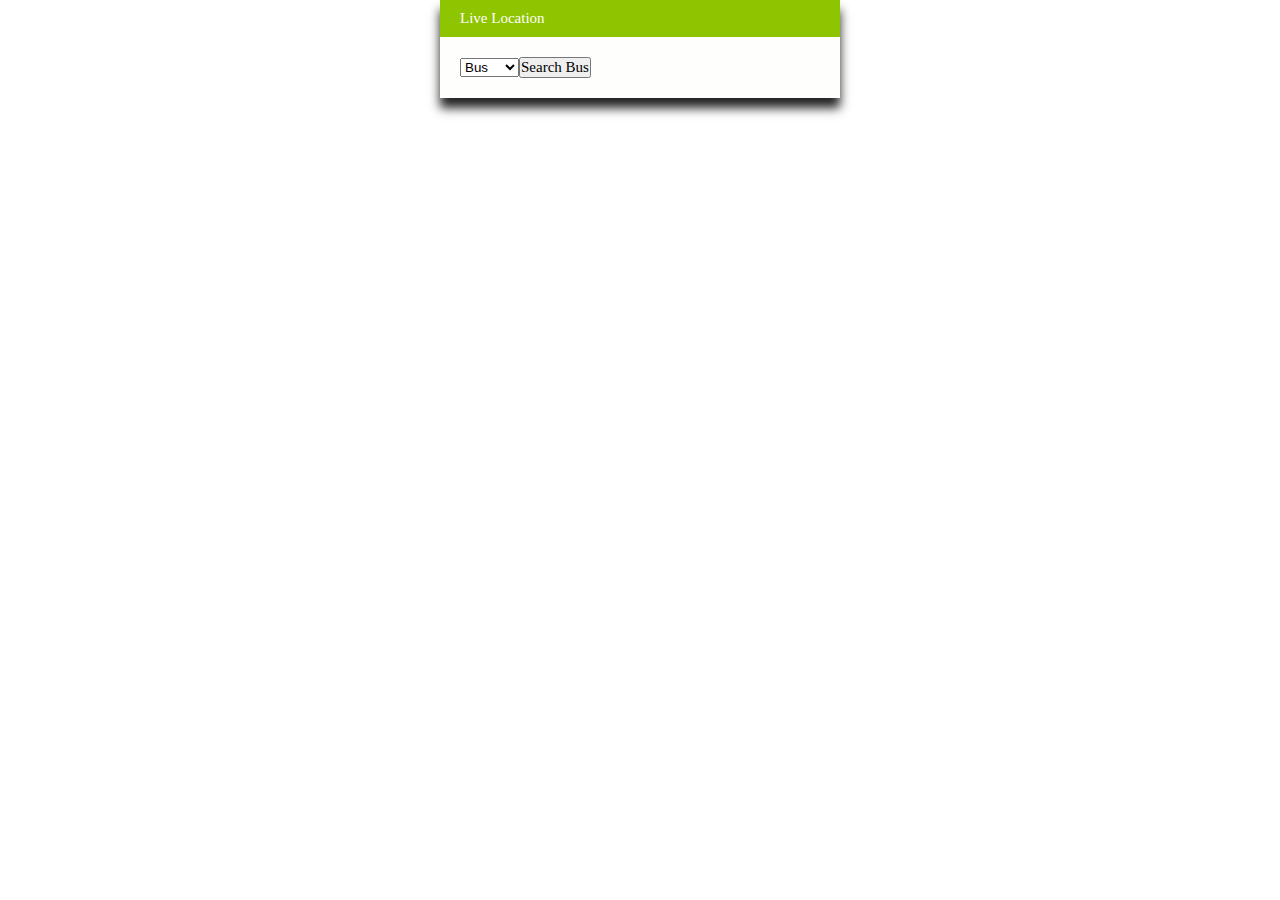
<file: p1.html>
<!DOCTYPE html>
<html>
<head>
<link rel="stylesheet"
href="style.css">
<body> 
  <div class="simpleLogin">
    <form>
      <legend >Live Location</legend>
      <fieldset>
        <select name="language" id="language">
        <option value="javascript" disabled>Bus A</option>
        <option value="python">Bus B</option>
        <option value="c++">Bus C</option>
        <option value = "Bus" selected>Bus</option>
        <input id="submit" type="submit" value="Search Bus">
      </fieldset>
    </form>
  </div> 
</body>
</file>
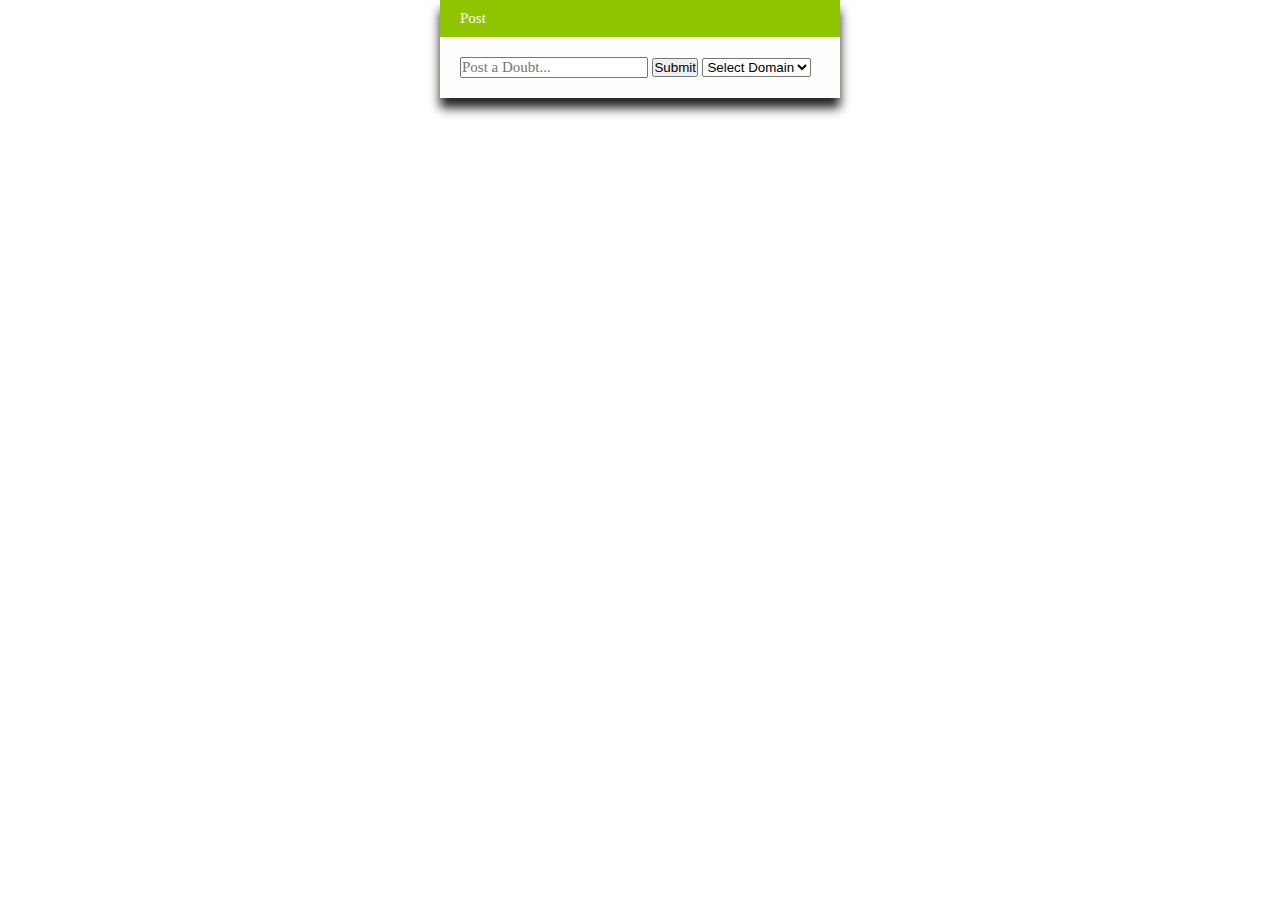
<file: p2.html>
<!DOCTYPE html>
<html>
<head>
<link rel="stylesheet"
href="style.css">

<div class="simpleLogin">
  <form>
    <legend>Post</legend>
    <fieldset>
      <form id="form"> 
     <input type="search" id="query" name="q" placeholder="Post a Doubt...">
     <button>Submit</button>
     </form>
      <select name="Select Domain" id="Select Domain">
      <option value="VLSI" disabled>VLSI</option>
      <option value="python">DICD</option>
      <option value="c++">SS</option>
      <option value = "Domain" selected>Select Domain</option>
    </fieldset>
  </form>
</div>
</file>
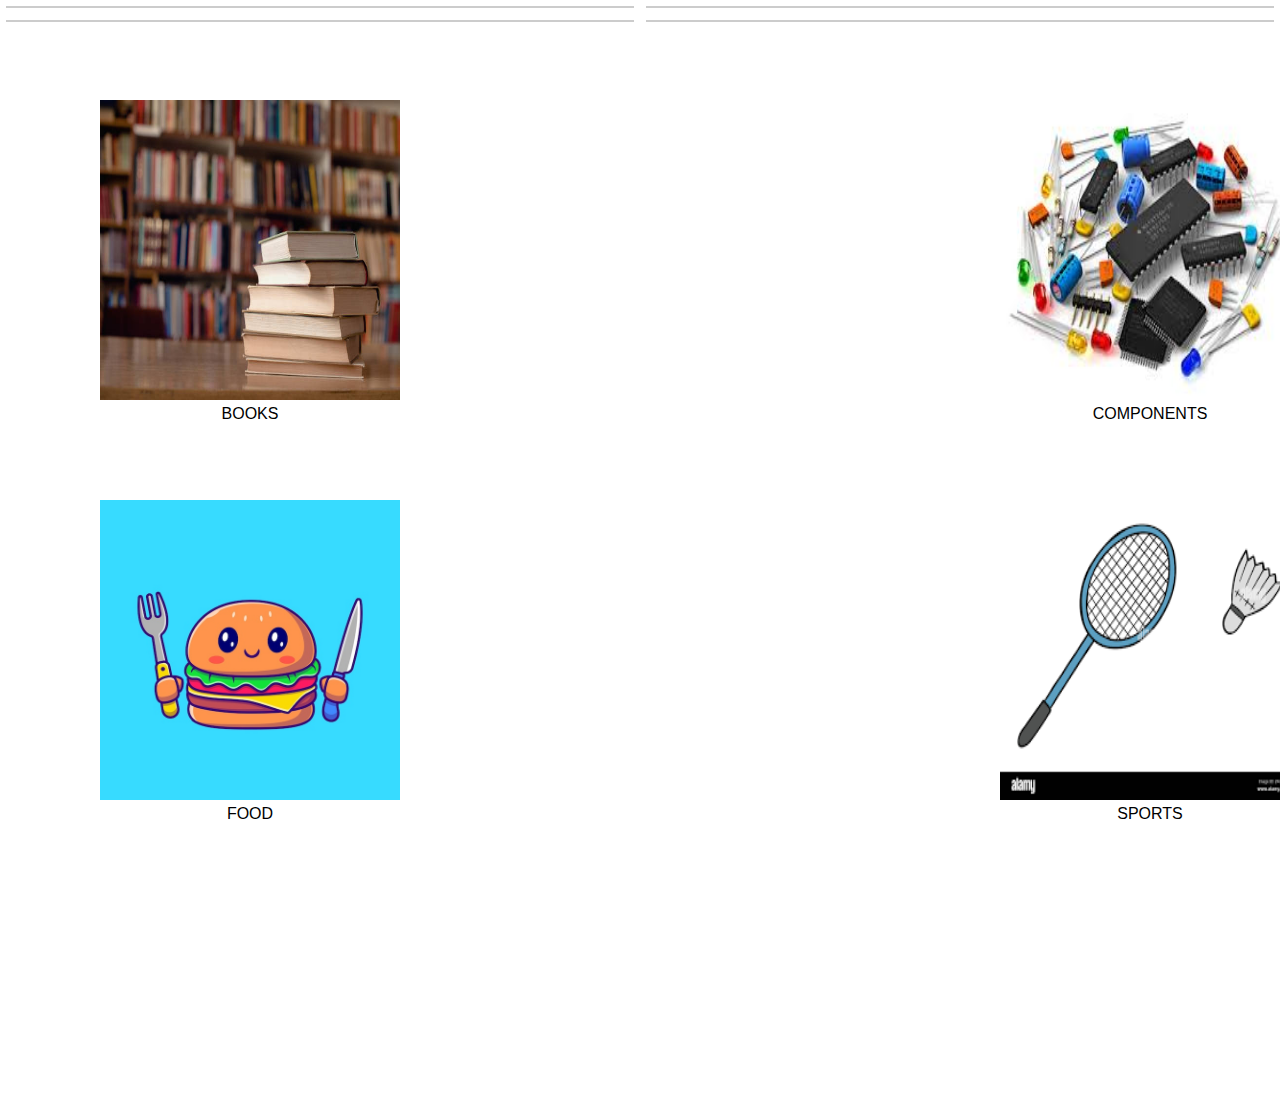
<file: p3.html>
<!DOCTYPE html>
<html>
<head>
<link rel="stylesheet"
href="style.css">
<style>
  #i1{
    position: absolute;
    top:100px;
    left: 100px;
    height: 300px;
    width: 300px;
  }
  #i2{
    position: absolute;
    top:100px;
    left: 1000px;
    height: 300px;
    width: 300px;
  }
  #i3{
    position: absolute;
    top:500px;
    left: 100px;
    height: 300px;
    width: 300px;
  }
  #i4{
    position: absolute;
    top:500px;
    left: 1000px;
    height: 300px;
    width: 300px;
  }
  #d1{
    position: absolute;
    top:400px;
    left: 100px;
    height: 300px;
    width: 300px;
  }
  #d2{
    position: absolute;
    top:400px;
    left: 1000px;
    height: 300px;
    width: 300px;
  }
  #d3{
    position: absolute;
    top:800px;
    left: 100px;
    height: 300px;
    width: 300px;
  }
  #d4{
    position: absolute;
    top:800px;
    left: 1000px;
    height: 300px;
    width: 300px;
  }


</style>
</head>
<body>
<div class="responsive">
  <div class="img">
    <a target="_blank" href="p3booksrel.html">
      <img id= i1 src="book.jpg" alt="Trolltunga Norway" width="600" height="400">
    </a>
    <div id=d1 class="desc">BOOKS</div>
  </div>
</div>
<div class="responsive">
  <div class="img">
    <a target="_blank" href="p3comprel.html">
      <img id=i2 src="components.jpeg" alt="Forest" width="600" height="400">
    </a>
    <div id = d2 class="desc">COMPONENTS</div>
  </div>
</div>
<div class="responsive">
  <div class="img">
    <a target="_blank" href="p3foodrel.html">
      <img id = i3 src="food.jpg" alt="Northern Lights" width="600" height="400">
    </a>
    <div id = d3  class="desc">FOOD</div>
  </div>
</div>
<div class="responsive">
  <div class="img">
    <a target="_blank" href="p3sportsrel.html">
      <img id = i4 src="sports.png" alt="Mountains" width="200" height="400">
    </a>
    <div id = d4 class="desc">SPORTS</div>
  </div>
</div>
<div class="clearfix"></div>
</body>
</html>
</file>
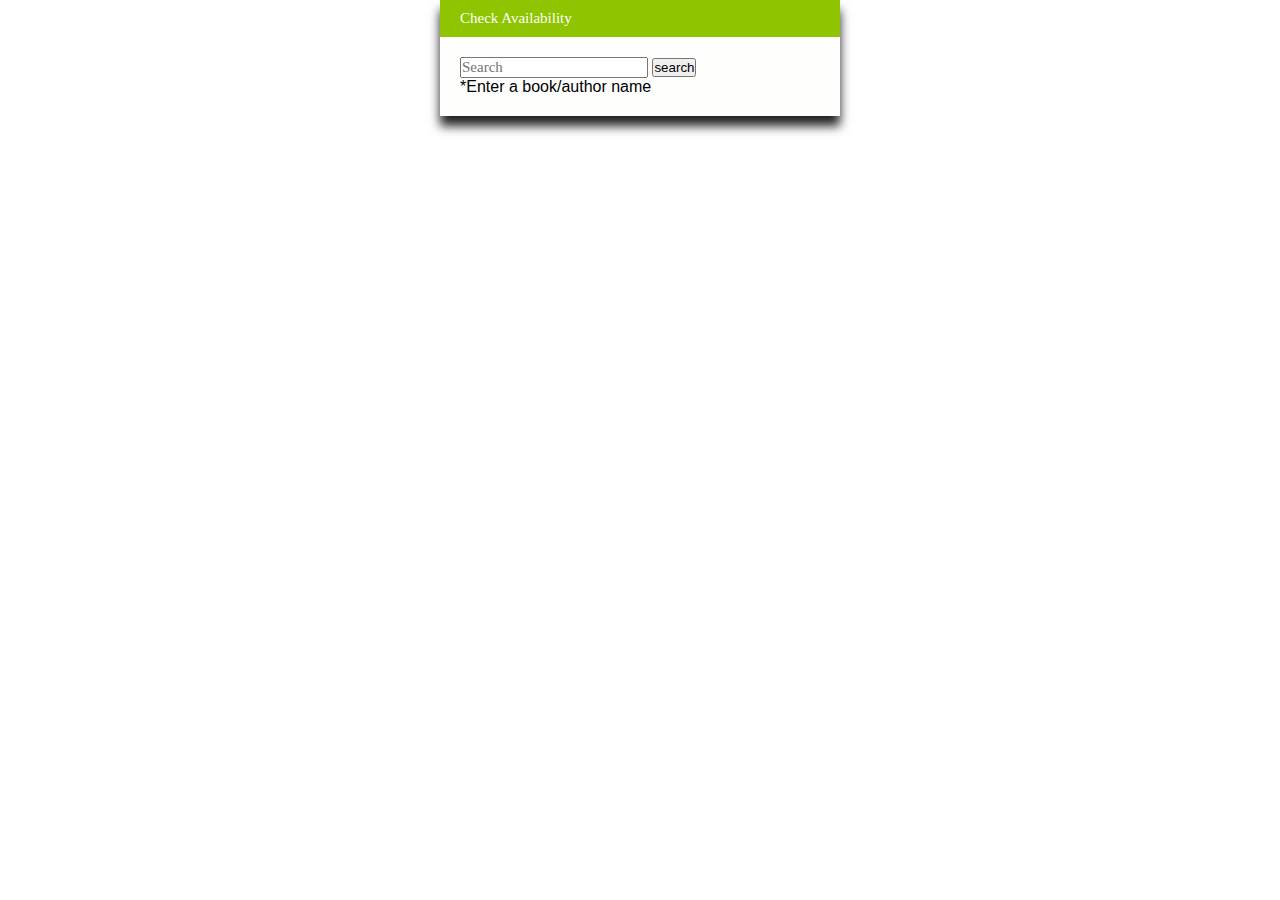
<file: p3booksrel.html>
<!DOCTYPE html>
<html>
<head>
<link rel="stylesheet"
href="style.css">

<body>
	<div class="simpleLogin">
	  <form>
	    <legend>Check Availability</legend>
	    <fieldset>
	      <form id="form"> 
	     <input type="search" id="query" name="q" placeholder="Search">
	     <button>search</button>
	     <p> *Enter a book/author name</p>
	     </form>
	    </fieldset>
	    
	  </form>
	  
	</div>
</body>
</file>
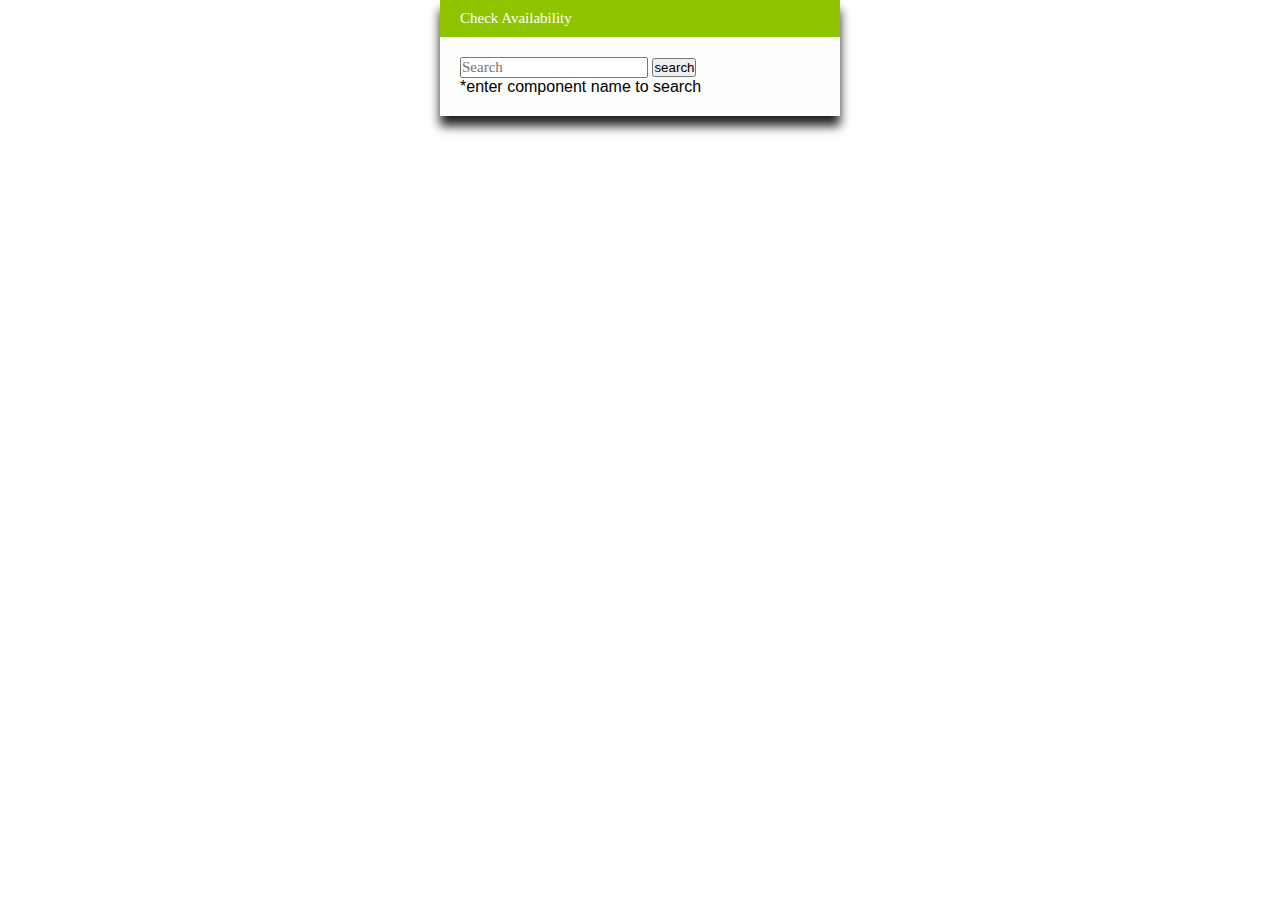
<file: p3comprel.html>
<!DOCTYPE html>
<html>
<head>
<link rel="stylesheet"
href="style.css">

<body>
	<div class="simpleLogin">
	  <form>
	    <legend>Check Availability</legend>
	    <fieldset>
	     <form id="form"> 
	     <input type="search" id="query" name="q" placeholder="Search">
	     <button>search</button>
	     <p> *enter component name to search</p>
	     </form>
	    </fieldset>
	  </form>
	  
	</div>
</body>
</file>
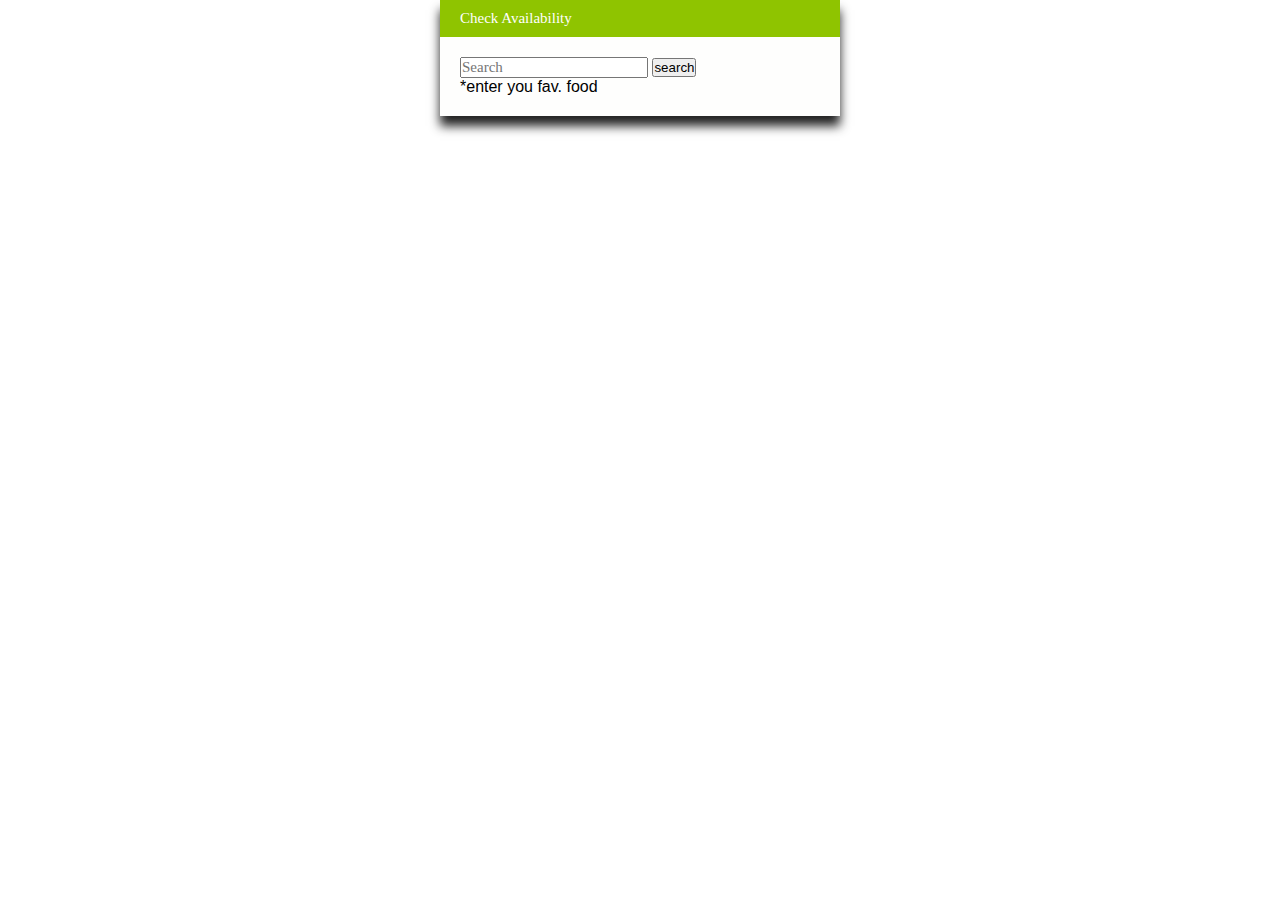
<file: p3foodrel.html>
<!DOCTYPE html>
<html>
<head>
<link rel="stylesheet"
href="style.css">

<body>
	<div class="simpleLogin">
	  <form>
	    <legend>Check Availability</legend>
	    <fieldset>
	      <form id="form"> 
	     <input type="search" id="query" name="q" placeholder="Search">
	     <button>search</button>
	     <p> *enter you fav. food</p>
	     </form>
	    </fieldset>
	    
	  </form>
	  
	</div>
</body>
</file>
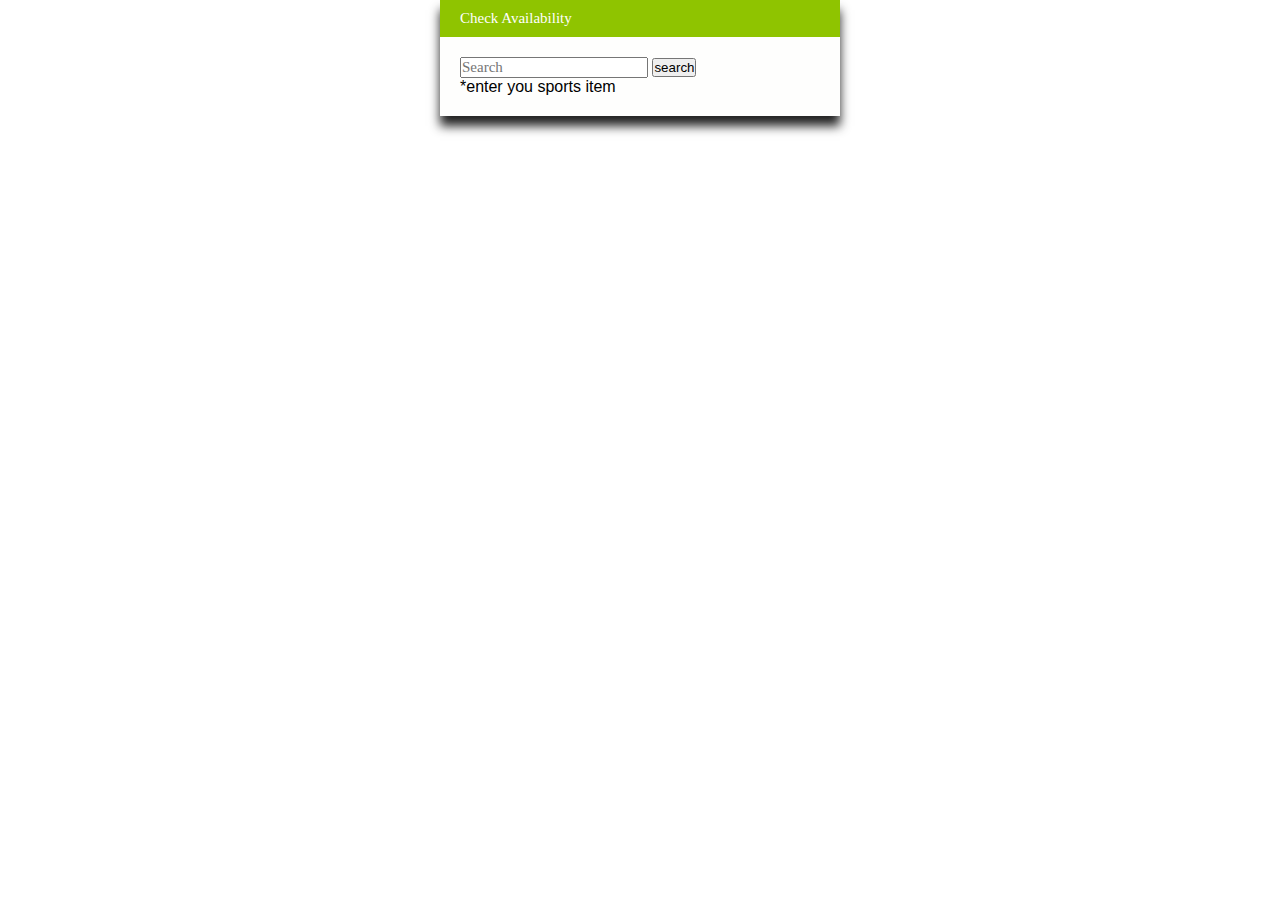
<file: p3sportsrel.html>
<!DOCTYPE html>
<html>
<head>
<link rel="stylesheet"
href="style.css">

<body>
	<div class="simpleLogin">
	  <form>
	    <legend>Check Availability</legend>
	    <fieldset>
	      <form id="form"> 
	     <input type="search" id="query" name="q" placeholder="Search">
	     <button>search</button>
	     <p> *enter you sports item</p>
	     </form>
	    </fieldset>
	    
	  </form>
	  
	</div>
</body>
</file>
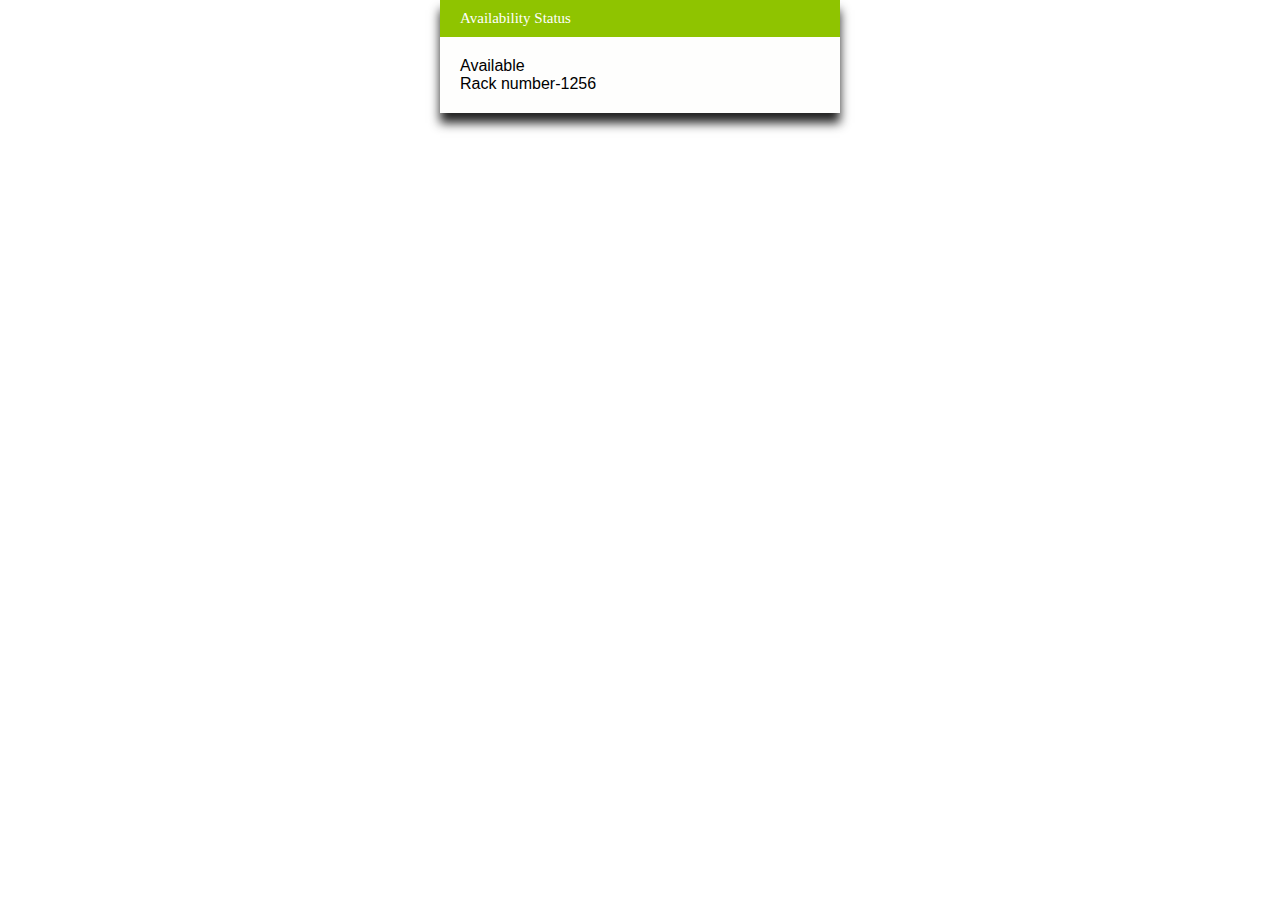
<file: p3status.html>
<!DOCTYPE html>
<html>
<head>
<link rel="stylesheet"
href="style.css">

<div class="simpleLogin">
  <form>
    <legend>Availability Status</legend>
    <fieldset>
    <p> Available</p>
    <p>Rack number-1256</p>
    </fieldset>
  </form>
</div>
</file>
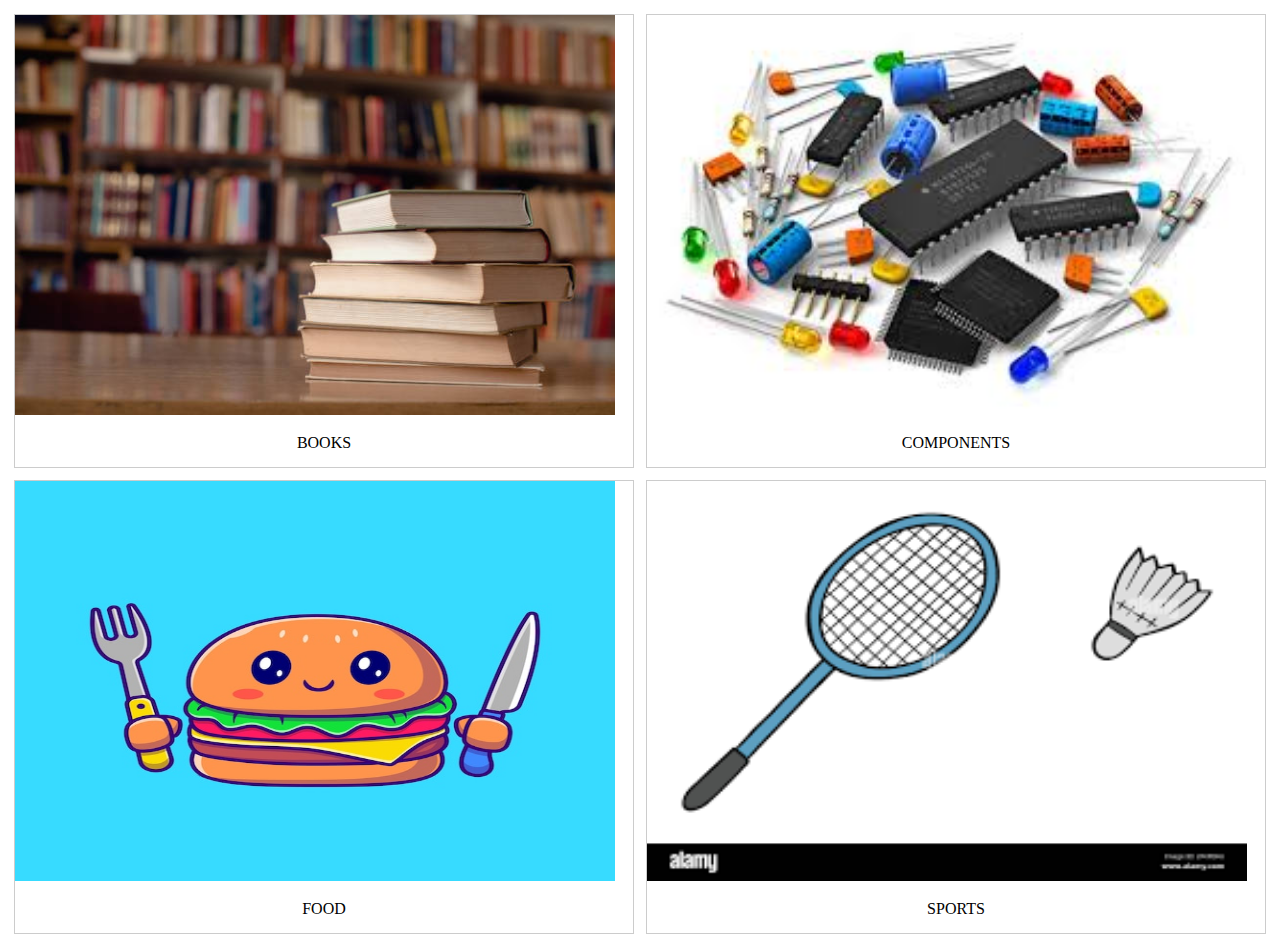
<file: transport.html>
<!DOCTYPE html>
<html>
<head>
<link rel="stylesheet"
href="pic1.css">

<div class="responsive">
  <div class="img">
    <img src="book.jpg" alt="Trolltunga Norway" width="600" height="400">
    <div class="desc">BOOKS</div>
  </div>
</div>
<div class="responsive">
  <div class="img">
    <a target="_blank" href="animals/dog.jpg">
      <img src="components.jpeg" alt="Forest" width="600" height="400">
    </a>
    <div class="desc">COMPONENTS</div>
  </div>
</div>
<div class="responsive">
  <div class="img">
    <a target="_blank" href="animals/monkey.jpg">
      <img src="food.jpg" alt="Northern Lights" width="600" height="400">
    </a>
    <div class="desc">FOOD</div>
  </div>
</div>
<div class="responsive">
  <div class="img">
    <a target="_blank" href="animals/fox.jpg">
      <img src="sports.png" alt="Mountains" width="600" height="400">
    </a>
    <div class="desc">SPORTS</div>
  </div>
</div>
<div class="clearfix"></div>
</file>
<file: style.css>
*{
   padding: 0;
   margin: 0;
   box-sizing: border-box;
   transition: 0.5s;
   font-family: "Century Gothic", sans-serif;
}

.navlist{
   width: 100%;
   position: fixed;
   padding: 5px 10%;
   background-color: #110e2bbb;
}
.navlist ul{
   display: flex;
   list-style: none;
}
.navlist ul li:first-child{
   flex: 1;
   color: #ffffff;
}
.navlist ul li h4{
   font-family: serif;
}
.navlist ul a{
   display: block;
   margin-left: 20px;
   font-family: "Century Gothic", sans-serif;
   font-size: 1.3rem;
   color: white;
   text-decoration: none;
}
.navlist ul a:hover{
   color: #ff8800;
}



.main-box{
   width: 100%;
   height: 80vh;
   background-image: linear-gradient(#000000bb, #000000bb), url(anitsCampus.jpg);
   background-position: center;
   background-size: cover;
   background-repeat: no-repeat;
   color: #ffffff;
   text-align: center;
   padding-top: 30vh;
}

.main-box h1{
   word-spacing: 8px;
   margin-bottom: 15px;
   font-family: serif;
}
.main-box p{
   font-family: "Century Gothic", sans-serif;
   font-size: 14px;
   letter-spacing: 1.4px;
   margin-bottom: 40px;
}
.main-box button{
   padding: 10px;
   border: none;
   outline: none;
   background: none;
   border: 1px solid #ff8800;
   color: #ffffff;
}
.main-box button:hover{
   background: #ff8800;
}

.container{
   width: 80%;
   margin: auto;
   margin-bottom: 30px;
}
.container h2{
   color: #ff8800;
   text-align: center;
   margin: 30px;
   font-family: 'Arial Narrow Bold', sans-serif;
   letter-spacing: 5px;
}
.container h2::before, .container h2::after{
   content: "-----";
   letter-spacing: -5px;
   font-weight: lighter;
   margin: 0 20px 0 10px;
}
.container .row{
   display: flex;
   justify-content: space-between;
}
.container .column{
   width: 32%;
   height: auto;
   position: relative;
   overflow: hidden;
}
.container .column img{
   width: 100%;
   height: auto;
}
.container .column a:last-child{
   position: absolute;
   display: block;
   width: 100%;
   height: 0;
   top: 99%;
   bottom: 0;
   left: 0;
   bottom: 0;
   background-color: #ff8800c0;
   text-align: center;
   padding-top: 14vw;
   font-size: 3vw;
   color: #ffffff;
   text-decoration: none;
}
.container .column:hover a:last-child{
   height: 100%;
   top: 0;
}
.simpleLogin form {
    max-width: 400px;
    margin: auto;
    background:#fefefd;
    box-shadow: 0 10px 10px #222;
  }
  .simpleLogin form fieldset {
      border: 0 none;
      margin: 0;
      padding: 20px;
  }
  .simpleLogin form legend,
  .simpleLogin form fieldset input {
    font-family: Open Sans;
    font-size:15px;
  }
  .simpleLogin form legend {
      background-color: #8fc400;
      border-top: 0 none;
      color: white;
      display: table-cell;
      padding: 10px 20px;
      width: auto;
      -webkit-text-fill-color: #fefefd;
  }
.exception{
    -webkit-text-fill-color: #fefefd;
}
div.img {
   border: 1px solid #ccc;
 }
 div.img:hover {
   border: 1px solid #777;
 }
 div.desc {
   padding: 5px;
   text-align: center;
   align-items: center;
 }
 * {
   box-sizing: border-box;
 }
 .responsive {
   padding: 0 6px;
   float: left;
   width: 10%;
 }
 @media only screen and (max-width: 5000px) {
   .responsive {
     width: 49.99999%;
     margin: 6px 0;
   }
 }
 .clearfix:after {
   content: "";
   display: table;
   clear: both;
 }

 #i1{
   position: absolute;
   height:200px;
   width: 300px;
   /* top: 100px; */

 }
</file>
<file: pic1.css>
div.img {
  border: 1px solid #ccc;
}
div.img:hover {
  border: 1px solid #777;
}
div.desc {
  padding: 15px;
  text-align: center;
}
* {
  box-sizing: border-box;
}
.responsive {
  padding: 0 6px;
  float: left;
  width: 24.99999%;
}
@media only screen and (max-width: 5000px) {
  .responsive {
    width: 49.99999%;
    margin: 6px 0;
  }
}
.clearfix:after {
  content: "";
  display: table;
  clear: both;
}
</file>
